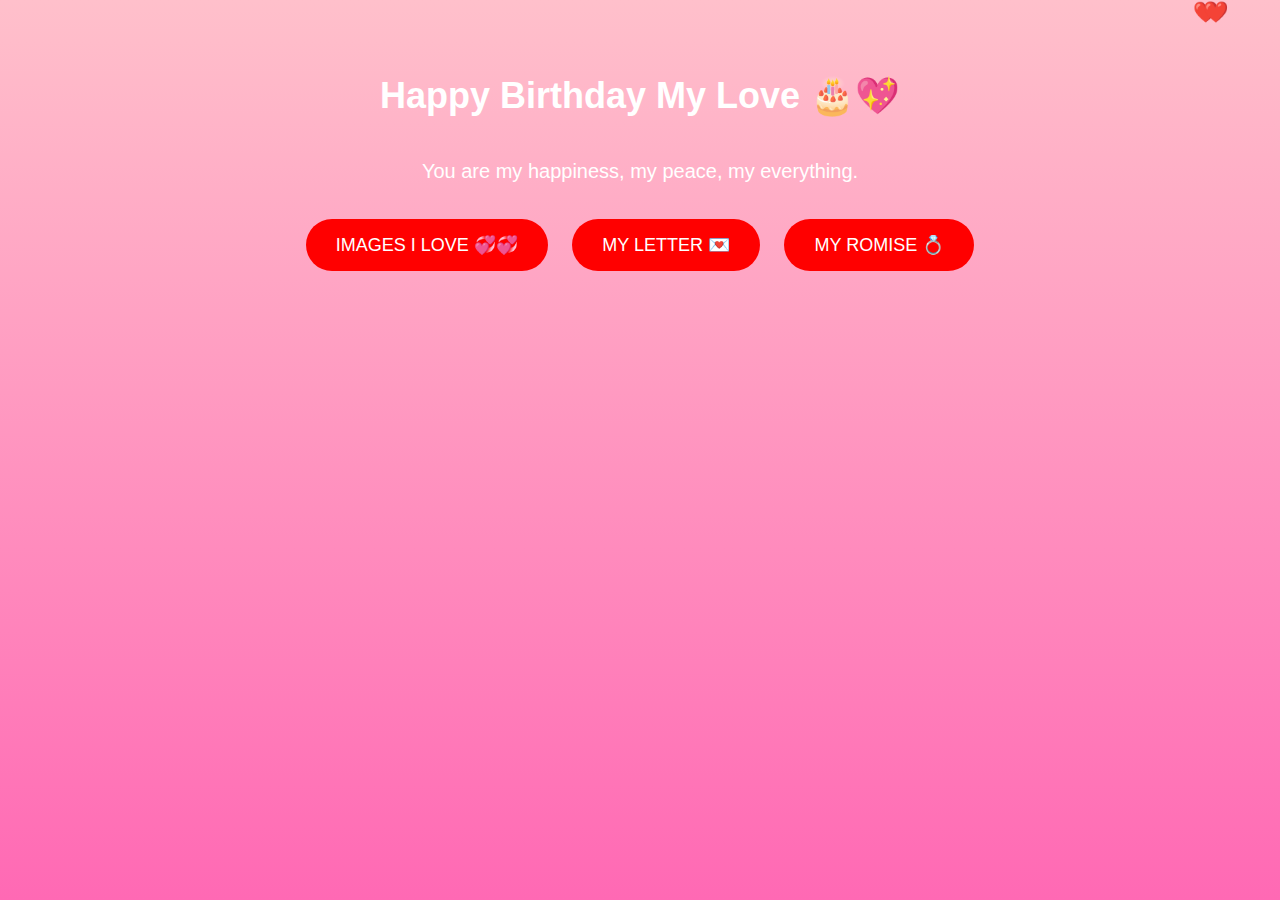
<file: index.html>
<!DOCTYPE html>
<html lang="en">
<head>
<meta charset="UTF-8">
<title>Happy Birthday My Love ❤️</title>
<link rel="stylesheet" href="style.css">
</head>

<body>


<audio id="bgMusic" autoplay loop playsinline>
  <source src="assets/music.mp3" type="audio/mpeg">
</audio>


<div class="hearts"></div>

<div class="container">
  <h1>Happy Birthday My Love 🎂💖</h1>
  <p>You are my happiness, my peace, my everything.</p>

  <button onclick="location.href='memories.html'">IMAGES I LOVE 💞💞</button>
  <button onclick="location.href='letter.html'">MY LETTER 💌</button>
  <button onclick="location.href='promise.html'">MY ROMISE 💍</button>
</div>

<script src="script.js"></script>
</body>
</html>
</file>
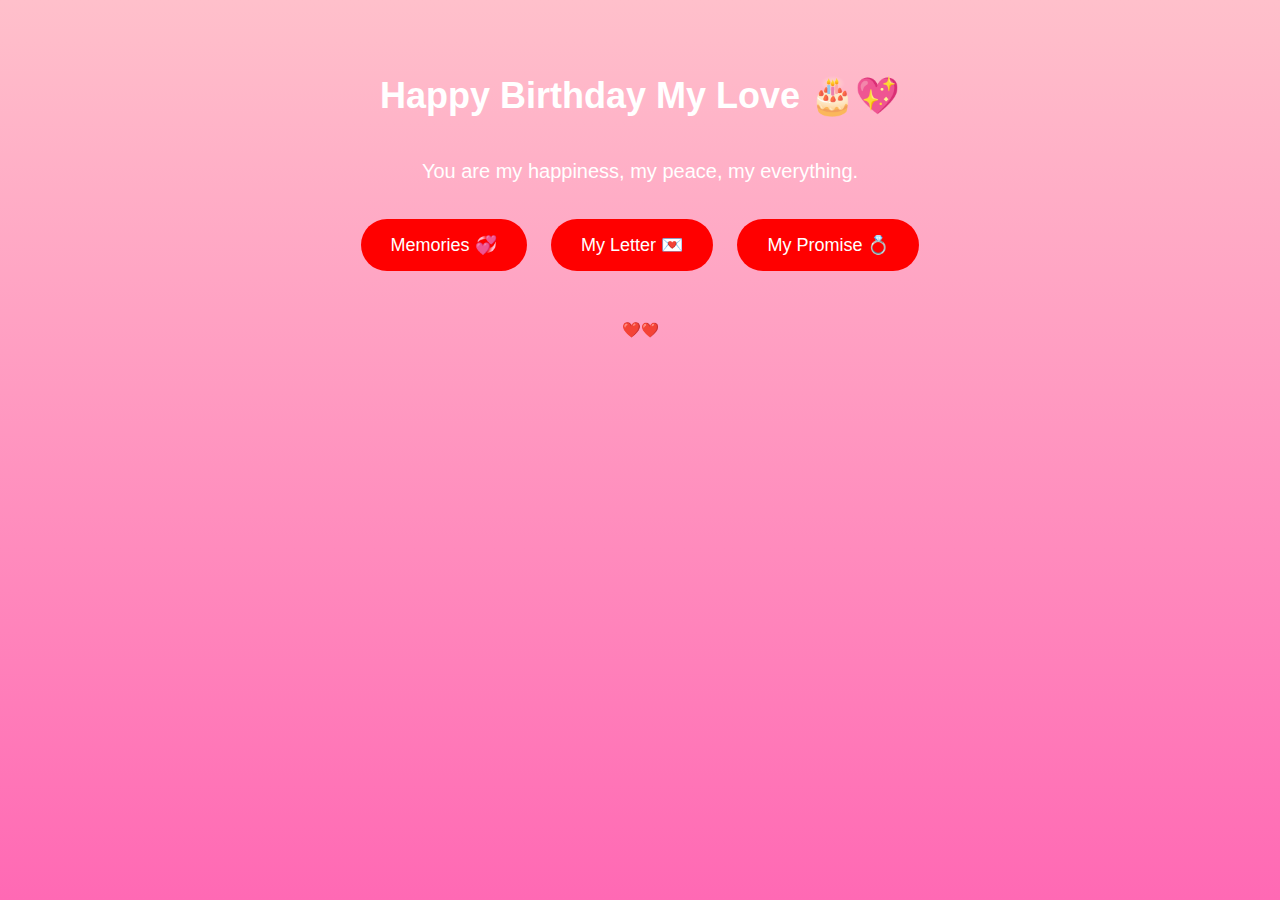
<file: wifey-birthday/index.html>
<!-- force rebuild -->

<!DOCTYPE html>
<html lang="en">
<head>
<meta charset="UTF-8">
<title>Happy Birthday My Love ❤️</title>
<link rel="stylesheet" href="style.css">
</head>

<body onclick="startMusic()">

<audio id="bgMusic" autoplay loop playsinline>
  <source src="assets/music.mp3" type="audio/mpeg">
</audio>


<div class="hearts"></div>

<div class="container">
  <h1>Happy Birthday My Love 🎂💖</h1>
  <p>You are my happiness, my peace, my everything.</p>

  <button onclick="location.href='memories.html'">Memories 💞</button>
  <button onclick="location.href='letter.html'">My Letter 💌</button>
  <button onclick="location.href='promise.html'">My Promise 💍</button>
</div>

<script src="script.js"></script>
</body>
</html>
</file>
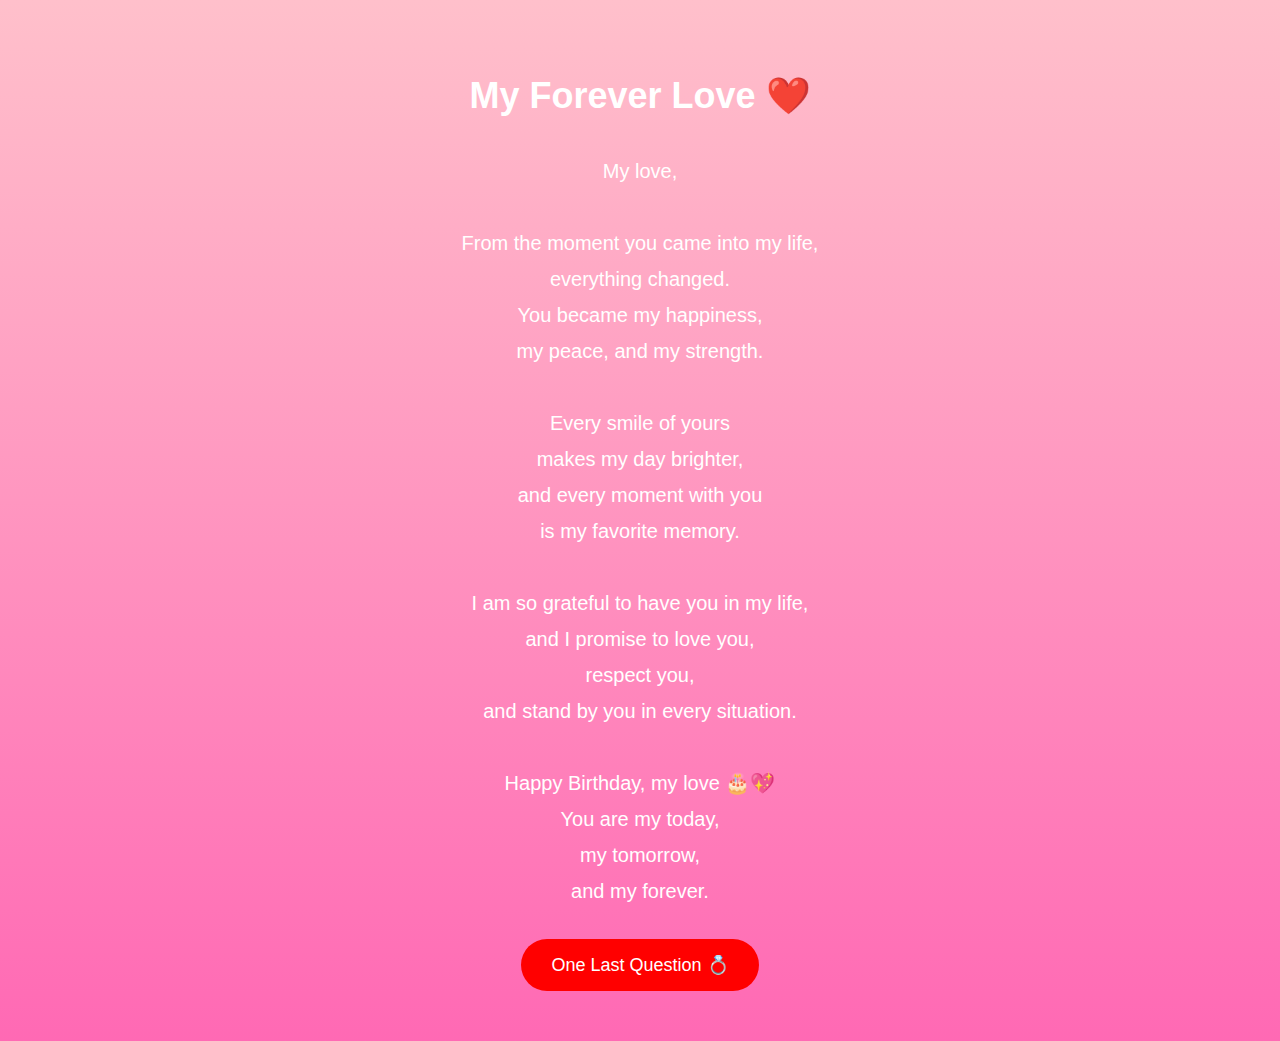
<file: letter.html>
<!DOCTYPE html>
<html lang="en">
<head>
<meta charset="UTF-8">
<title>My Love Letter 💌</title>
<link rel="stylesheet" href="style.css">
</head>

<body>


<audio id="bgMusic" autoplay loop playsinline>
  <source src="assets/music.mp3" type="audio/mpeg">
</audio>


<div class="container">
<h1>My Forever Love ❤️</h1>

<p>
My love,<br><br>

From the moment you came into my life,<br>
everything changed.<br>
You became my happiness,<br>
my peace, and my strength.<br><br>

Every smile of yours<br>
makes my day brighter,<br>
and every moment with you<br>
is my favorite memory.<br><br>

I am so grateful to have you in my life,<br>
and I promise to love you,<br>
respect you,<br>
and stand by you in every situation.<br><br>

Happy Birthday, my love 🎂💖<br>
You are my today,<br>
my tomorrow,<br>
and my forever.
</p>

<button onclick="location.href='promise.html'">One Last Question 💍</button>
</div>

<script src="script.js"></script>
</body>
</html>
</file>
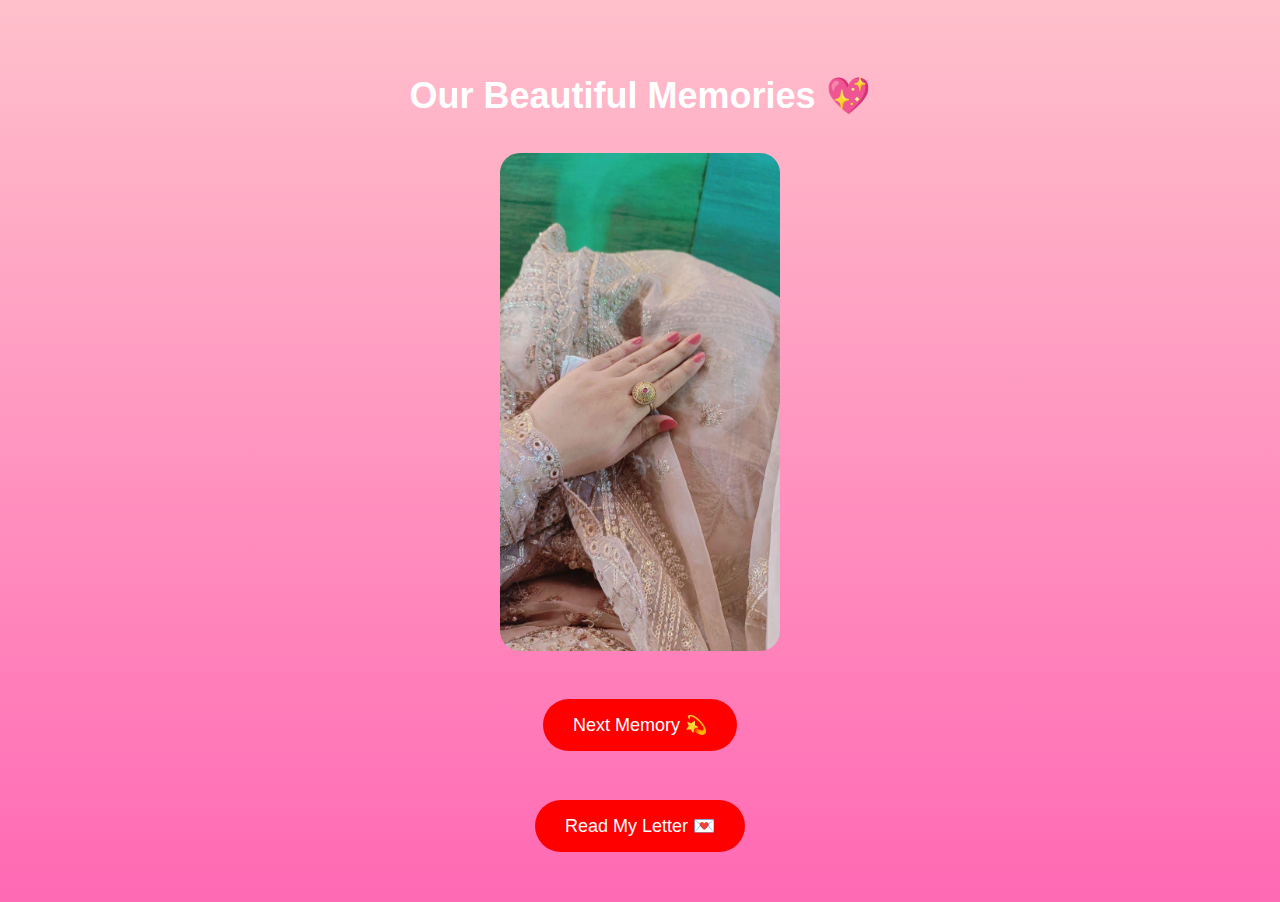
<file: memories.html>
<!DOCTYPE html>
<html lang="en">
<head>
<meta charset="UTF-8">
<title>Our Memories 💞</title>
<link rel="stylesheet" href="style.css">
</head>

<body>
<audio autoplay loop>
  <source src="assets/music.mp3" type="audio/mpeg">
</audio>

<div class="container">
<h1>Our Beautiful Memories 💖</h1>

<img id="slide" src="assets/photo1.jpg" width="300">

<br><br>
<button onclick="nextSlide()">Next Memory 💫</button>
<br><br>
<button onclick="location.href='letter.html'">Read My Letter 💌</button>
</div>

<script src="script.js"></script>
</body>
</html>
</file>
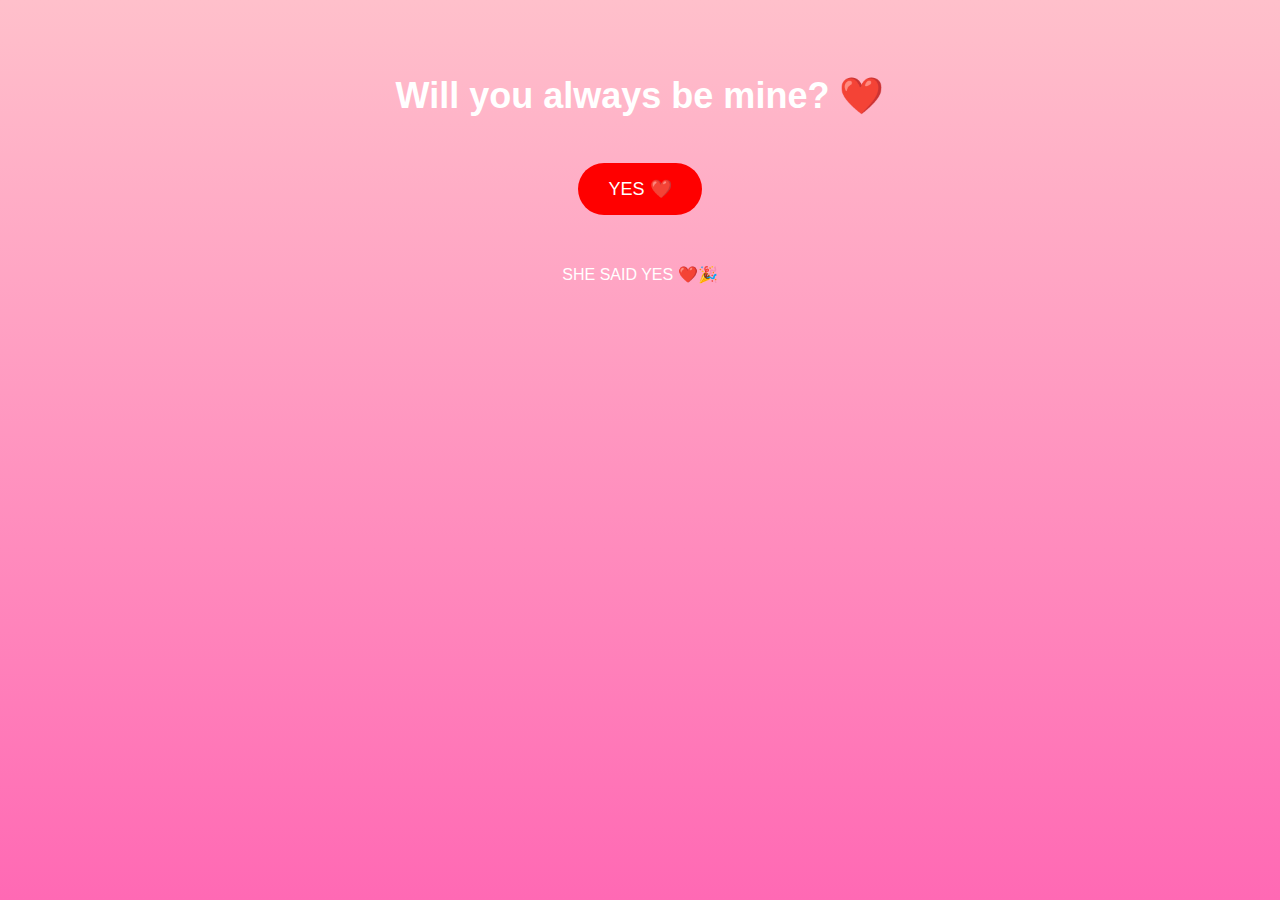
<file: promise.html>
<!DOCTYPE html>
<html lang="en">
<head>
<meta charset="UTF-8">
<title>My Promise 💍</title>
<link rel="stylesheet" href="style.css">
</head>

<body onclick="enableSound()" ontouchstart="enableSound()">

<audio id="bgMusic" autoplay loop muted playsinline>
  <source src="assets/music.mp3" type="audio/mpeg">
</audio>

<div class="container">
  <h1>Will you always be mine? ❤️</h1>
  <button onclick="startHearts()">YES ❤️</button>
</div>

<div id="heartScreen">
  <div id="yesText">SHE SAID YES ❤️🎉</div>
</div>

<script>
let soundEnabled = false;
function enableSound() {
  if (!soundEnabled) {
    const music = document.getElementById("bgMusic");
    music.muted = false;
    music.play().catch(()=>{});
    soundEnabled = true;
  }
}

function startHearts() {
  enableSound();
  const screen = document.getElementById("heartScreen");
  screen.style.display = "block";

  for (let i = 0; i < 150; i++) {
    const heart = document.createElement("div");
    heart.className = "pop-heart";
    heart.innerHTML = "❤️";
    heart.style.left = Math.random() * 100 + "vw";
    heart.style.top = Math.random() * 100 + "vh";
    heart.style.fontSize = Math.random() * 30 + 20 + "px";
    heart.style.animationDuration = Math.random() * 2 + 2 + "s";
    screen.appendChild(heart);
    setTimeout(()=>heart.remove(),4000);
  }
}
</script>

</body>
</html>
</file>
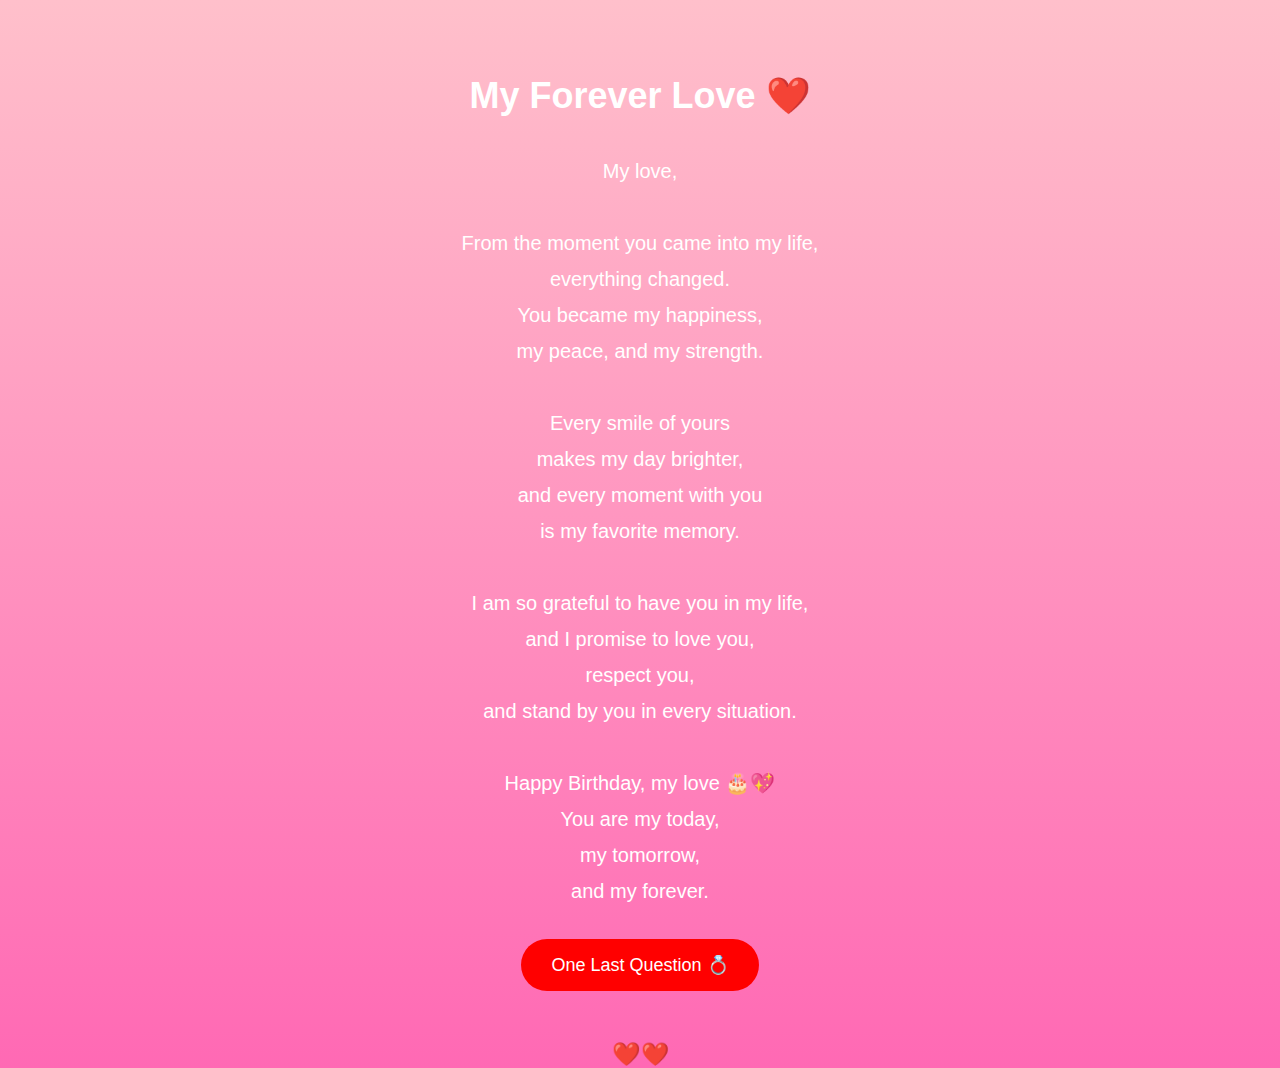
<file: wifey-birthday/letter.html>
<!DOCTYPE html>
<html lang="en">
<head>
<meta charset="UTF-8">
<title>My Love Letter 💌</title>
<link rel="stylesheet" href="style.css">
</head>

<body onclick="startMusic()">

<audio id="bgMusic" autoplay loop playsinline>
  <source src="assets/music.mp3" type="audio/mpeg">
</audio>


<div class="container">
<h1>My Forever Love ❤️</h1>

<p>
My love,<br><br>

From the moment you came into my life,<br>
everything changed.<br>
You became my happiness,<br>
my peace, and my strength.<br><br>

Every smile of yours<br>
makes my day brighter,<br>
and every moment with you<br>
is my favorite memory.<br><br>

I am so grateful to have you in my life,<br>
and I promise to love you,<br>
respect you,<br>
and stand by you in every situation.<br><br>

Happy Birthday, my love 🎂💖<br>
You are my today,<br>
my tomorrow,<br>
and my forever.
</p>

<button onclick="location.href='promise.html'">One Last Question 💍</button>
</div>

<script src="script.js"></script>
</body>
</html>
</file>
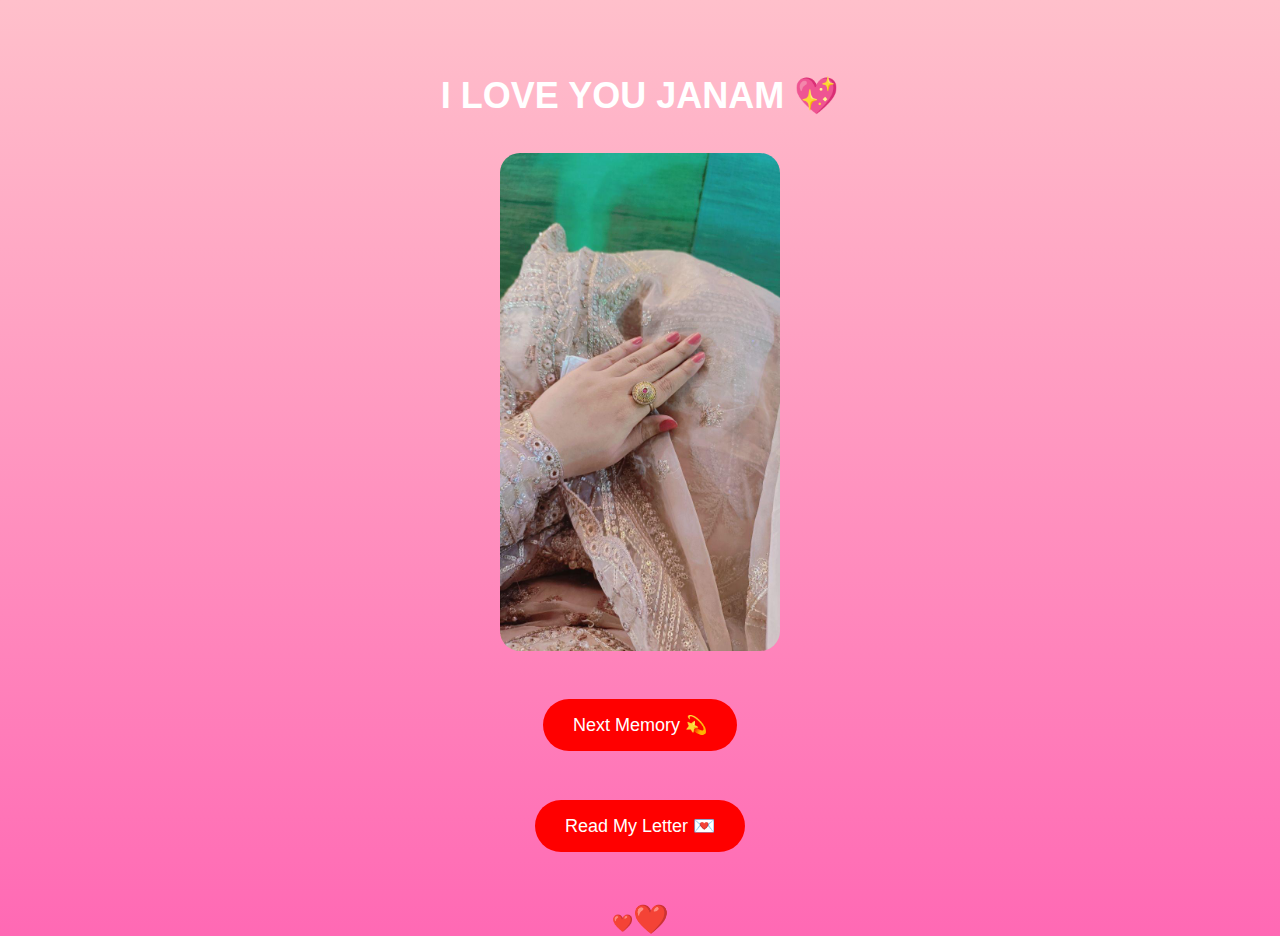
<file: wifey-birthday/memories.html>
<!DOCTYPE html>
<html lang="en">
<head>
<meta charset="UTF-8">
<title>My Cute Little Baby 💞</title>
<link rel="stylesheet" href="style.css">
</head>

<body onclick="startMusic()">

<audio id="bgMusic" autoplay loop playsinline>
  <source src="assets/music.mp3" type="audio/mpeg">
</audio>


<div class="container">
  <h1>I LOVE YOU JANAM 💖</h1>

  <img id="slide" src="assets/photo1.jpg">

  <br><br>
  <button onclick="nextSlide()">Next Memory 💫</button>
  <br><br>
  <button onclick="location.href='letter.html'">Read My Letter 💌</button>
</div>

<script src="script.js"></script>
</body>
</html>
</file>
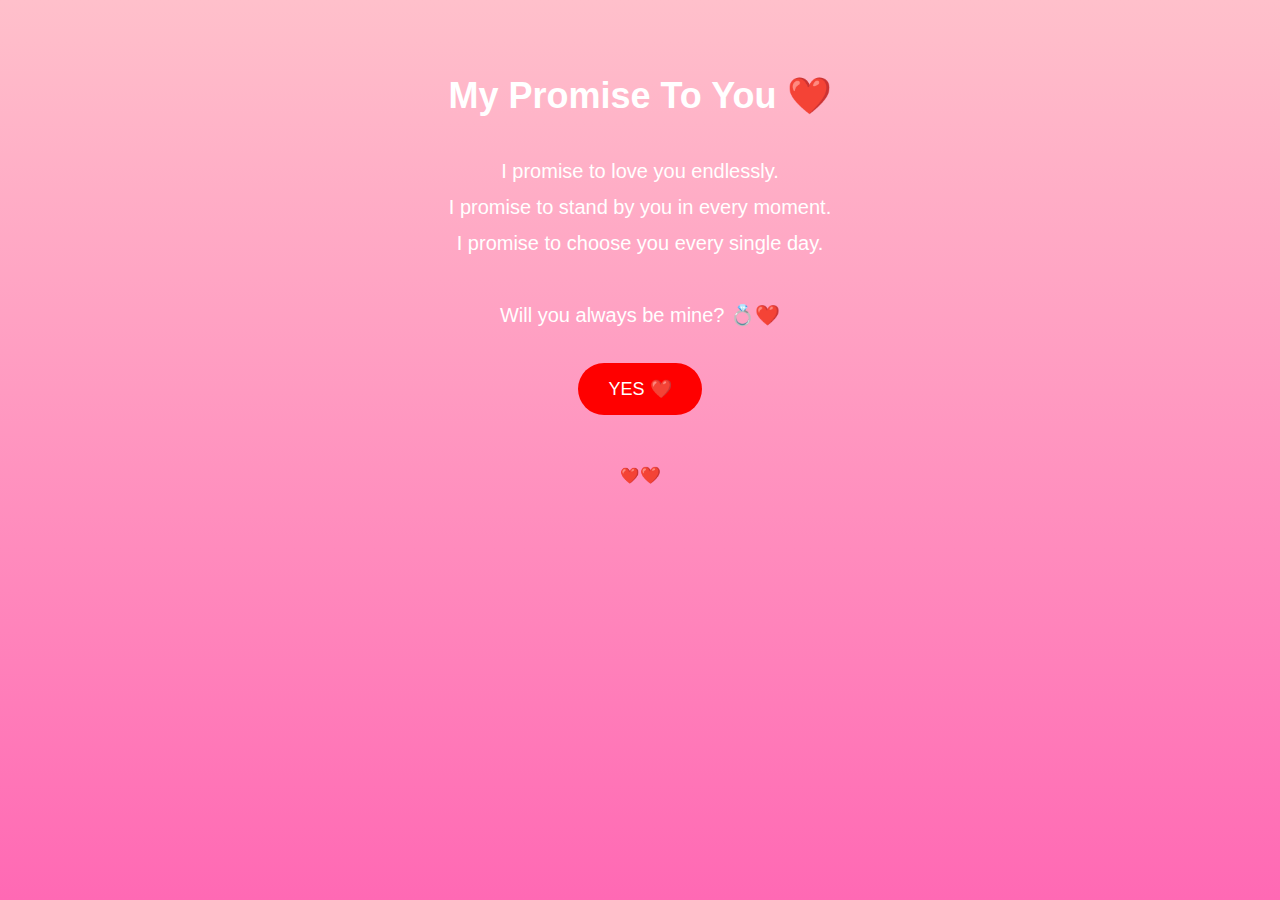
<file: wifey-birthday/promise.html>
<!DOCTYPE html>
<html lang="en">
<head>
<meta charset="UTF-8">
<title>My Promise 💍</title>
<link rel="stylesheet" href="style.css">
</head>

<body onclick="startMusic()">

<audio id="bgMusic" autoplay loop playsinline>
  <source src="assets/music.mp3" type="audio/mpeg">
</audio>


<div class="container">
<h1>My Promise To You ❤️</h1>

<p>
I promise to love you endlessly.<br>
I promise to stand by you in every moment.<br>
I promise to choose you every single day.<br><br>

Will you always be mine? 💍❤️
</p>

<button onclick="alert('Forever ❤️')">YES ❤️</button>
</div>

<script src="script.js"></script>
</body>
</html>
</file>
<file: style.css>
body {
  margin: 0;
  min-height: 100vh;
  background: linear-gradient(to bottom, pink, hotpink);
  font-family: Arial, sans-serif;
  color: white;
  text-align: center;
  overflow-x: hidden;
}

.container {
  max-width: 800px;
  margin: auto;
  padding: 40px 20px;
  line-height: 1.8;
}

h1 {
  font-size: 36px;
}

p {
  font-size: 20px;
  white-space: normal;
}

button {
  background: red;
  color: white;
  border: none;
  padding: 15px 30px;
  font-size: 18px;
  border-radius: 30px;
  cursor: pointer;
  margin: 10px;
}

img {
  width: 280px;
  border-radius: 20px;
}

/* Floating Hearts */
.hearts span {
  position: absolute;
  color: red;
  animation: float 6s linear infinite;
}

@keyframes floatUp {
  from {
    transform: translateY(0);
    opacity: 1;
  }
  to {
    transform: translateY(-120vh);
    opacity: 0;
  }
}


@media (max-width: 600px) {
  h1 { font-size: 28px; }
  p { font-size: 18px; }
}
</file>
<file: wifey-birthday/style.css>
body {
  margin: 0;
  min-height: 100vh;
  background: linear-gradient(to bottom, pink, hotpink);
  font-family: Arial, sans-serif;
  color: white;
  text-align: center;
  overflow-x: hidden;
}

.container {
  max-width: 800px;
  margin: auto;
  padding: 40px 20px;
  line-height: 1.8;
}

h1 {
  font-size: 36px;
}

p {
  font-size: 20px;
  white-space: normal;
}

button {
  background: red;
  color: white;
  border: none;
  padding: 15px 30px;
  font-size: 18px;
  border-radius: 30px;
  cursor: pointer;
  margin: 10px;
}

img {
  width: 280px;
  border-radius: 20px;
}

/* Floating Hearts */
.hearts span {
  position: absolute;
  color: red;
  animation: float 6s linear infinite;
}

@keyframes float {
  0% {
    transform: translateY(100vh);
    opacity: 1;
  }
  100% {
    transform: translateY(-10vh);
    opacity: 0;
  }
}

@media (max-width: 600px) {
  h1 { font-size: 28px; }
  p { font-size: 18px; }
}
</file>
